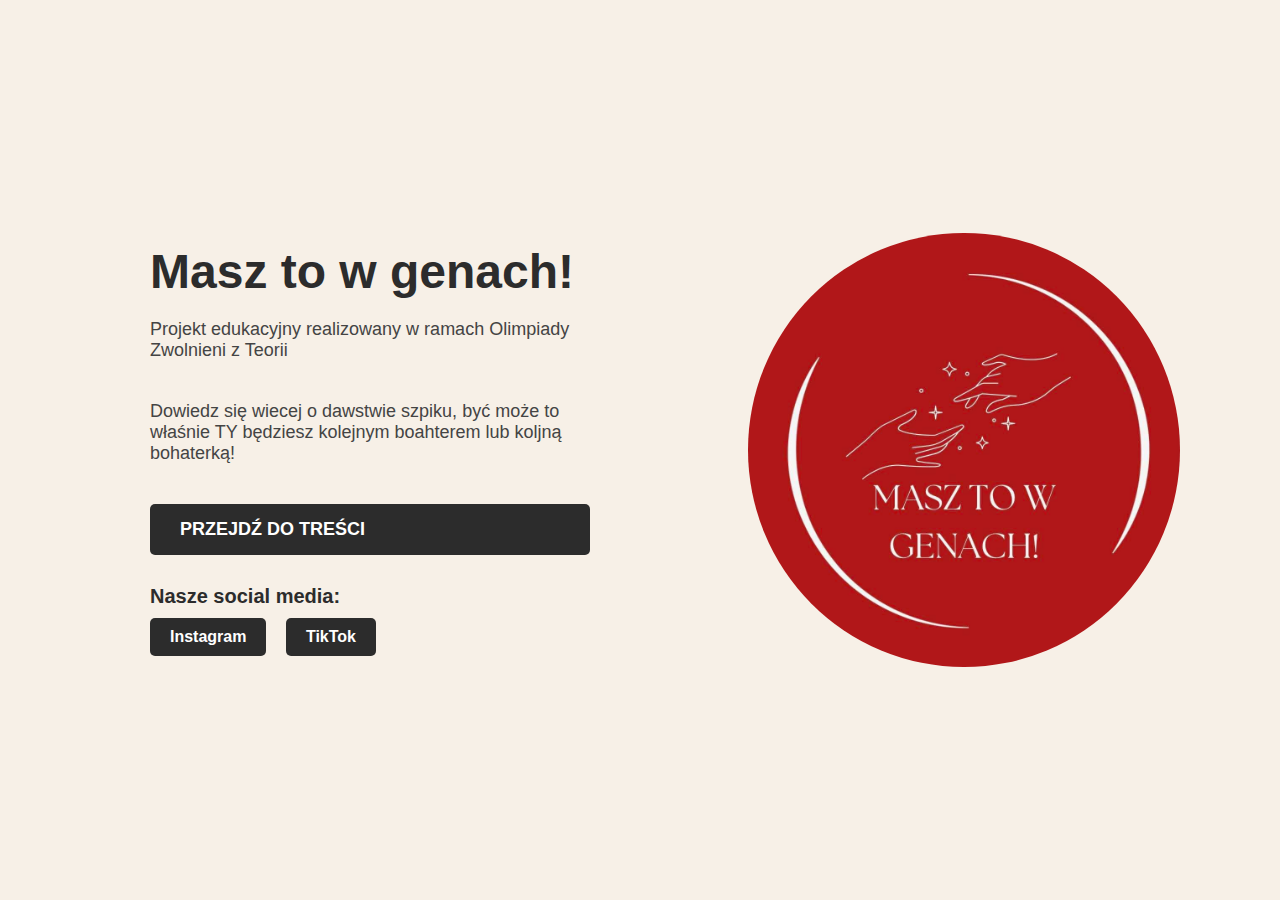
<file: index.html>
<!DOCTYPE html>
<html lang="pl">
<head>
    <link rel="canonical" href="https://masztowgenach.online/adres-kanoniczny" />

    <meta charset="UTF-8">
    <meta name="viewport" content="width=device-width, initial-scale=1.0">
    <title>Masz to w genach! - zostań dawcą szpiku</title>
    <style>
        * {
            margin: 0;
            padding: 0;
            box-sizing: border-box;
        }

        body, html {
            height: 100%;
            font-family: 'Roboto', sans-serif;
            display: flex;
            justify-content: center;
            align-items: center;
            background-color: #f7f0e7;
        }

        .container {
            width: 90%;
            max-width: 1200px;
            display: flex;
            justify-content: space-between;
            align-items: center;
        }

        .left {
            width: 50%;
            padding: 50px;
            display: flex;
            flex-direction: column;
            justify-content: center;
            background-color: #f7f0e7;
        }

        .left h1 {
            font-size: 48px;
            margin-bottom: 20px;
            color: #2c2c2c;
            font-weight: 700;
        }

        .left p {
            font-size: 18px;
            margin-bottom: 40px;
            color: #444;
        }

        .left a {
            display: inline-block;
            padding: 15px 30px;
            background-color: #2c2c2c;
            color: white;
            text-decoration: none;
            font-size: 18px;
            font-weight: bold;
            border-radius: 5px;
            transition: background-color 0.3s;
        }

        .left a:hover {
            background-color: #555;
        }

        .right {
            width: 40%;
            display: flex;
            justify-content: center;
            align-items: center;
        }

        .right img {
            max-width: 100%;
            height: auto;
            border-radius: 50%;
            object-fit: cover;
        }

        .social {
            margin-top: 30px;
        }

        .social h2 {
            font-size: 20px;
            color: #2c2c2c;
            margin-bottom: 10px;
        }

        .social a {
            display: inline-block;
            padding: 10px 20px;
            background-color: #2c2c2c;
            color: white;
            text-decoration: none;
            font-size: 16px;
            border-radius: 5px;
            margin-right: 15px;
            transition: background-color 0.3s;
        }

        .social a:hover {
            background-color: #555;
        }

        /* Stylowanie dla mniejszych ekranów */
        @media (max-width: 768px) {
            .container {
                flex-direction: column;
                width: 90%;
                height: auto;
            }

            .left {
                width: 100%;
                padding: 30px;
            }

            .left h1 {
                font-size: 36px;
            }

            .left p {
                font-size: 16px;
            }

            .left a {
                padding: 10px 20px;
                font-size: 16px;
            }

            .right {
                width: 100%;
                padding: 30px 0;
            }

            .right img {
                max-width: 70%;
            }
        }

        /* Stylowanie dla jeszcze mniejszych ekranów (np. telefony komórkowe) */
        @media (max-width: 480px) {
            .left h1 {
                font-size: 28px;
            }

            .left p {
                font-size: 14px;
            }

            .left a {
                font-size: 14px;
                padding: 8px 16px;
            }

            .right img {
                max-width: 50%;
            }
        }
    </style>
</head>
    <!-- Google tag (gtag.js) -->
<script async src="https://www.googletagmanager.com/gtag/js?id=G-RM67G0338N"></script>
<script>
  window.dataLayer = window.dataLayer || [];
  function gtag(){dataLayer.push(arguments);}
  gtag('js', new Date());

  gtag('config', 'G-RM67G0338N');
</script>
<body>

    <div class="container">
        <!-- Lewa sekcja: tekst i przycisk -->
        <div class="left">
            <h1>Masz to w genach!</h1>
            <p>Projekt edukacyjny realizowany w ramach Olimpiady Zwolnieni z Teorii</p>
            <p>Dowiedz się wiecej o dawstwie szpiku, być może to właśnie TY będziesz kolejnym boahterem lub koljną bohaterką!</p>
            <a href="startowa.html">PRZEJDŹ DO TREŚCI</a>

            <!-- Sekcja social media -->
            <div class="social">
                <h2>Nasze social media:</h2>
                <a href="https://www.instagram.com/masz_to_w_genach?igsh=MWl6Z3BteGIwbWVtcQ==" target="_blank">Instagram</a>
                <a href="https://www.tiktok.com/@masz.to.w.genach?_t=8qP59xxpCEA&_r=1" target="_blank">TikTok</a>
            </div>
        </div>

        <!-- Prawa sekcja: okrągłe logo -->
        <div class="right">
            <img src="IMG_2062 (1).jpg" alt="Masz to w genach logo">
        </div>
    </div>

</body>
</html>
</file>
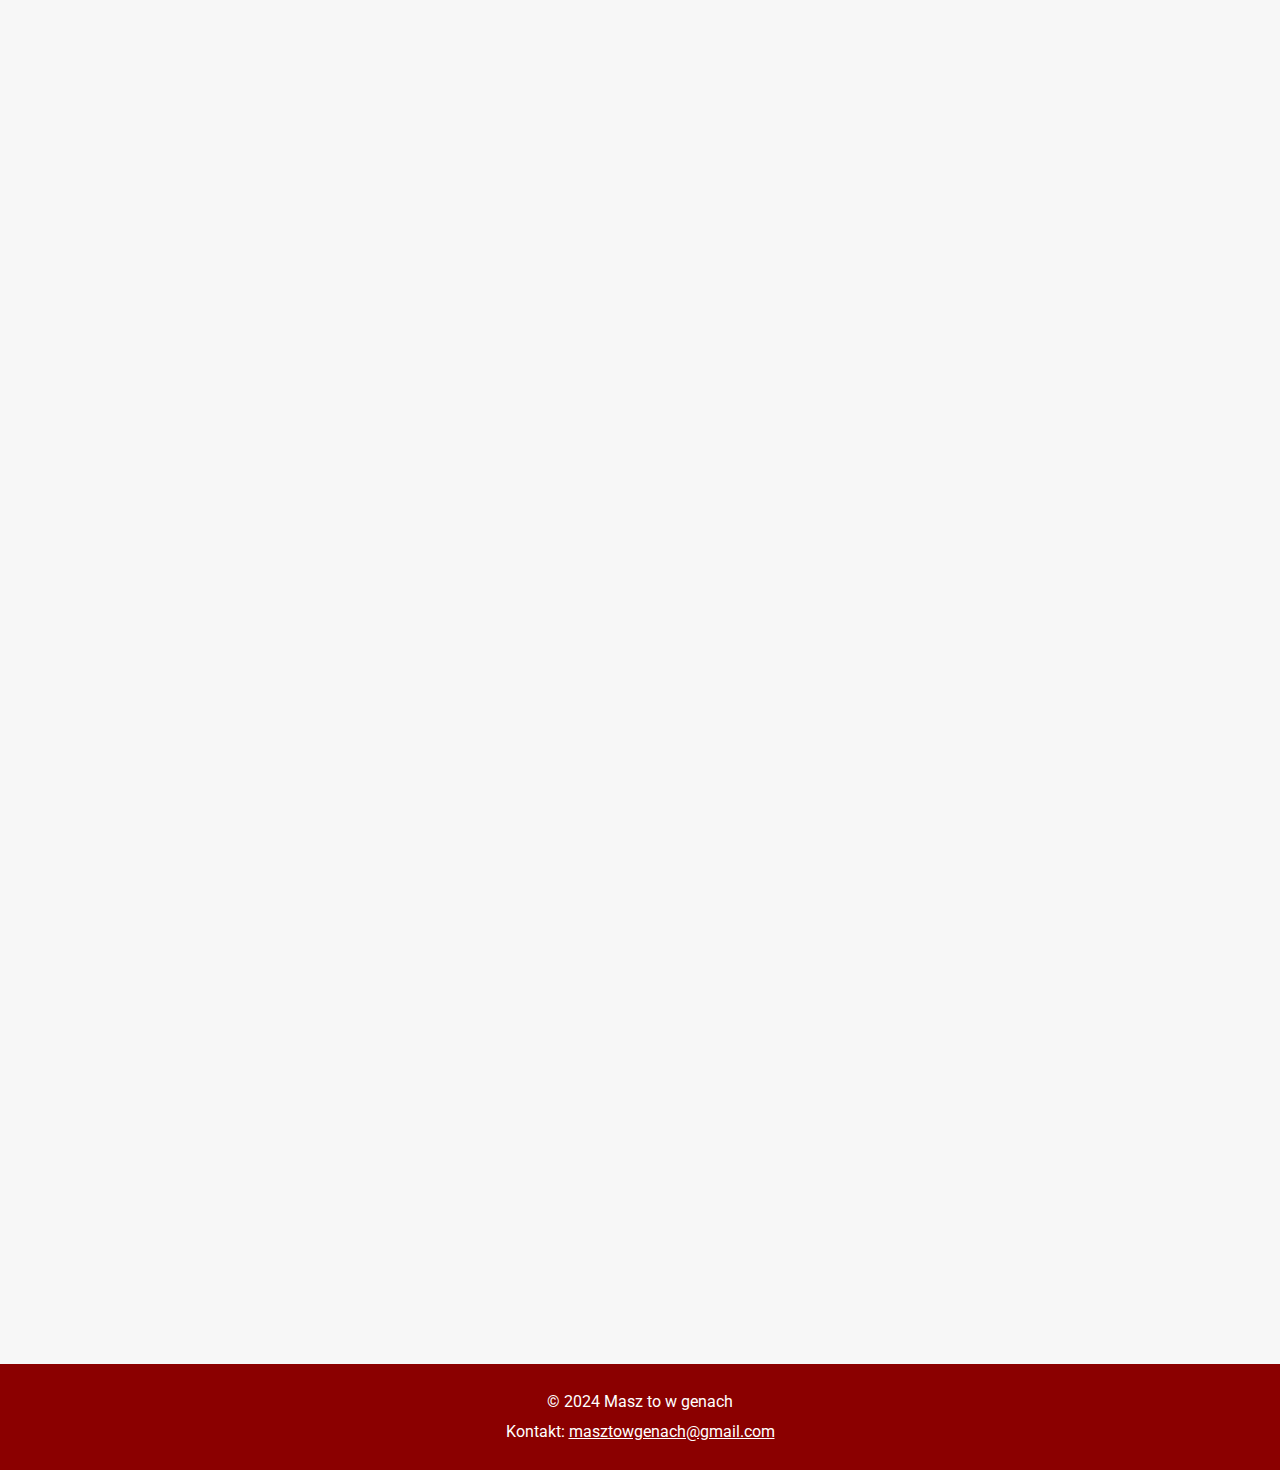
<file: ankieta.html>
<!DOCTYPE html>
<html lang="pl">
<head>
    <link href="https://fonts.googleapis.com/css2?family=Montserrat:wght@700&family=Roboto:wght@400&display=swap" rel="stylesheet">
    <meta charset="UTF-8">
    <meta name="viewport" content="width=device-width, initial-scale=1.0">
    <title>Ankieta - Masz to w genach</title>
    <link rel="stylesheet" href="styles.css">
</head>
    <!-- Google tag (gtag.js) -->
<script async src="https://www.googletagmanager.com/gtag/js?id=G-RM67G0338N"></script>
<script>
  window.dataLayer = window.dataLayer || [];
  function gtag(){dataLayer.push(arguments);}
  gtag('js', new Date());

  gtag('config', 'G-RM67G0338N');
</script>
<body>
    <iframe src="https://docs.google.com/forms/d/e/1FAIpQLScwaj7mC_9ieODYpnFTnqsRD7IvXb7VdAnh-3JrRQCdMPCFqg/viewform?embedded=true" width="640" height="1316" frameborder="0" marginheight="0" marginwidth="0">Loading…</iframe>

    <footer>
        <p>&copy; 2024 Masz to w genach</p>
        <p>Kontakt: <a href="mailto:masztowgenach@gmail.com">masztowgenach@gmail.com</a></p>
    </footer>
</body>
</html>
</file>
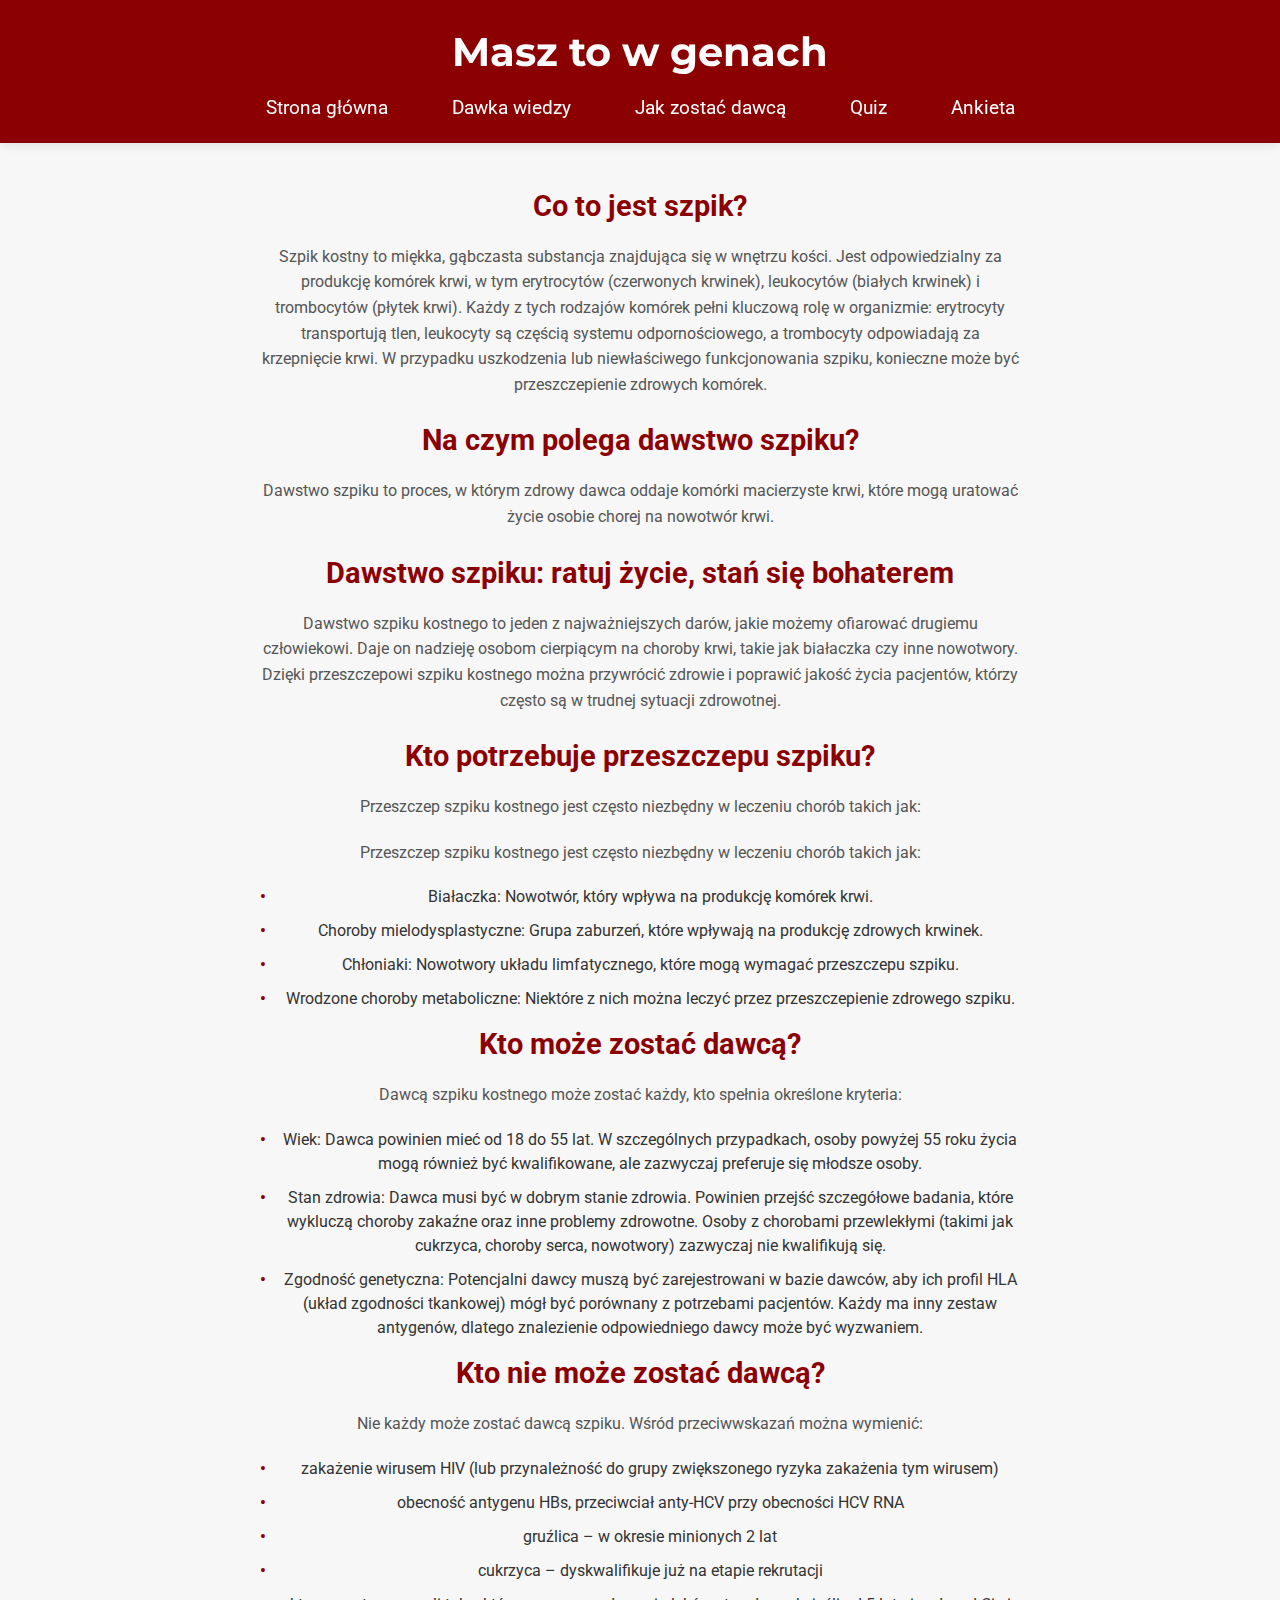
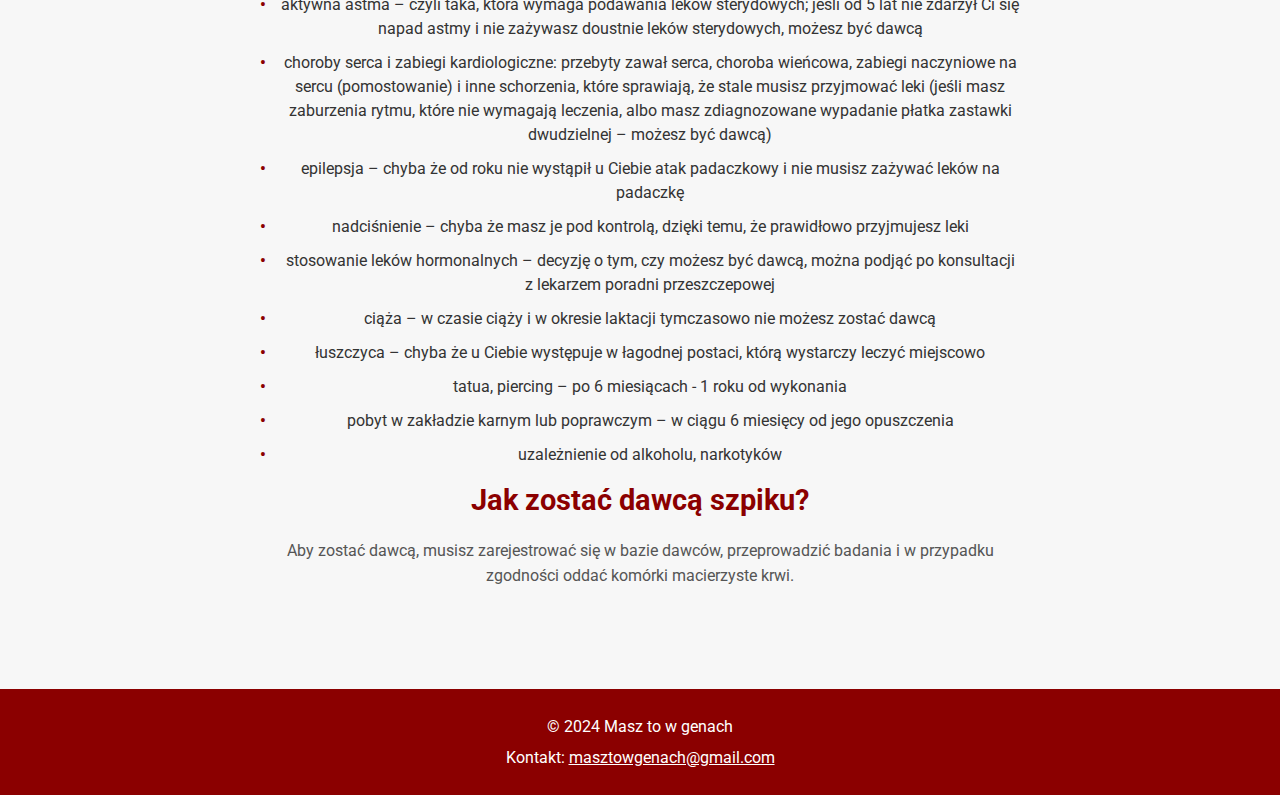
<file: dawka-wiedzy.html>
<!DOCTYPE html>
<html lang="pl">
<head>
    <link href="https://fonts.googleapis.com/css2?family=Montserrat:wght@700&family=Roboto:wght@400&display=swap" rel="stylesheet">
    <meta charset="UTF-8">
    <meta name="viewport" content="width=device-width, initial-scale=1.0">
    <title>Dawka wiedzy - Masz to w genach</title>
    <link rel="stylesheet" href="styles.css">
</head>
    <!-- Google tag (gtag.js) -->
<script async src="https://www.googletagmanager.com/gtag/js?id=G-RM67G0338N"></script>
<script>
  window.dataLayer = window.dataLayer || [];
  function gtag(){dataLayer.push(arguments);}
  gtag('js', new Date());

  gtag('config', 'G-RM67G0338N');
</script>
<body>
    <!-- Nagłówek -->
    <header>
        <h1>Masz to w genach</h1>
        <nav>
            <ul>
                <li><a href="index.html">Strona główna</a></li>
                <li><a href="dawka-wiedzy.html">Dawka wiedzy</a></li>
                <li><a href="jak-zostac-dawca.html">Jak zostać dawcą</a></li>
                <li><a href="quiz.html">Quiz</a></li>
                <li><a href="ankieta.html">Ankieta</a></li> 
            </ul>
        </nav>
    </header>

    <!-- Dawka wiedzy -->
    <section class="info-section">
        <h3>Co to jest szpik?</h3>
        <p>Szpik kostny to miękka, gąbczasta substancja znajdująca się w wnętrzu kości. Jest odpowiedzialny za produkcję komórek krwi, w tym erytrocytów (czerwonych krwinek), leukocytów (białych krwinek) i trombocytów (płytek krwi). Każdy z tych rodzajów komórek pełni kluczową rolę w organizmie: erytrocyty transportują tlen, leukocyty są częścią systemu odpornościowego, a trombocyty odpowiadają za krzepnięcie krwi. W przypadku uszkodzenia lub niewłaściwego funkcjonowania szpiku, konieczne może być przeszczepienie zdrowych komórek.</p>

        <h3>Na czym polega dawstwo szpiku?</h3>
        <p>Dawstwo szpiku to proces, w którym zdrowy dawca oddaje komórki macierzyste krwi, które mogą uratować życie osobie chorej na nowotwór krwi.</p>


        <h3>Dawstwo szpiku: ratuj życie, stań się bohaterem</h3>
        <p>Dawstwo szpiku kostnego to jeden z najważniejszych darów, jakie możemy ofiarować drugiemu człowiekowi. Daje on nadzieję osobom cierpiącym na choroby krwi, takie jak białaczka czy inne nowotwory. Dzięki przeszczepowi szpiku kostnego można przywrócić zdrowie i poprawić jakość życia pacjentów, którzy często są w trudnej sytuacji zdrowotnej.</p>


        <h3>Kto potrzebuje przeszczepu szpiku?</h3>
        <p>Przeszczep szpiku kostnego jest często niezbędny w leczeniu chorób takich jak:</p>
        <p>Przeszczep szpiku kostnego jest często niezbędny w leczeniu chorób takich jak:</p>
<ul>
    <li>Białaczka: Nowotwór, który wpływa na produkcję komórek krwi.</li>
    <li>Choroby mielodysplastyczne: Grupa zaburzeń, które wpływają na produkcję zdrowych krwinek.</li>
    <li>Chłoniaki: Nowotwory układu limfatycznego, które mogą wymagać przeszczepu szpiku.</li>
    <li>Wrodzone choroby metaboliczne: Niektóre z nich można leczyć przez przeszczepienie zdrowego szpiku.</li>
</ul>

<h3>Kto może zostać dawcą?</h3>
<p>Dawcą szpiku kostnego może zostać każdy, kto spełnia określone kryteria:</p>
<ul>
    <li>Wiek: Dawca powinien mieć od 18 do 55 lat. W szczególnych przypadkach, osoby powyżej 55 roku życia mogą również być kwalifikowane, ale zazwyczaj preferuje się młodsze osoby.</li>
    <li>Stan zdrowia: Dawca musi być w dobrym stanie zdrowia. Powinien przejść szczegółowe badania, które wykluczą choroby zakaźne oraz inne problemy zdrowotne. Osoby z chorobami przewlekłymi (takimi jak cukrzyca, choroby serca, nowotwory) zazwyczaj nie kwalifikują się.</li>
    <li>Zgodność genetyczna: Potencjalni dawcy muszą być zarejestrowani w bazie dawców, aby ich profil HLA (układ zgodności tkankowej) mógł być porównany z potrzebami pacjentów. Każdy ma inny zestaw antygenów, dlatego znalezienie odpowiedniego dawcy może być wyzwaniem.</li>
</ul>

<h3>Kto nie może zostać dawcą?</h3>
<p>Nie każdy może zostać dawcą szpiku. Wśród przeciwwskazań można wymienić:</p>
<ul>
    <li>zakażenie wirusem HIV (lub przynależność do grupy zwiększonego ryzyka zakażenia tym wirusem)</li>
    <li>obecność antygenu HBs, przeciwciał anty-HCV przy obecności HCV RNA</li>
    <li>gruźlica – w okresie minionych 2 lat</li>
    <li>cukrzyca – dyskwalifikuje już na etapie rekrutacji</li>
    <li>aktywna astma – czyli taka, która wymaga podawania leków sterydowych; jeśli od 5 lat nie zdarzył Ci się napad astmy i nie zażywasz doustnie leków sterydowych, możesz być dawcą</li>
    <li>choroby serca i zabiegi kardiologiczne: przebyty zawał serca, choroba wieńcowa, zabiegi naczyniowe na sercu (pomostowanie) i inne schorzenia, które sprawiają, że stale musisz przyjmować leki (jeśli masz zaburzenia rytmu, które nie wymagają leczenia, albo masz zdiagnozowane wypadanie płatka zastawki dwudzielnej – możesz być dawcą)</li>
    <li>epilepsja – chyba że od roku nie wystąpił u Ciebie atak padaczkowy i nie musisz zażywać leków na padaczkę</li>
    <li>nadciśnienie – chyba że masz je pod kontrolą, dzięki temu, że prawidłowo przyjmujesz leki</li>
    <li>stosowanie leków hormonalnych – decyzję o tym, czy możesz być dawcą, można podjąć po konsultacji z lekarzem poradni przeszczepowej</li>
    <li>ciąża – w czasie ciąży i w okresie laktacji tymczasowo nie możesz zostać dawcą</li>
    <li>łuszczyca – chyba że u Ciebie występuje w łagodnej postaci, którą wystarczy leczyć miejscowo</li>
    <li>tatua, piercing – po 6 miesiącach - 1 roku od wykonania</li>
    <li>pobyt w zakładzie karnym lub poprawczym – w ciągu 6 miesięcy od jego opuszczenia</li>
    <li>uzależnienie od alkoholu, narkotyków</li>
</ul>

        <h3>Jak zostać dawcą szpiku?</h3>
        <p>Aby zostać dawcą, musisz zarejestrować się w bazie dawców, przeprowadzić badania i w przypadku zgodności oddać komórki macierzyste krwi.</p>
    </section>


    <!-- Stopka -->
    <footer>
        <p>&copy; 2024 Masz to w genach</p>
        <p>Kontakt: <a href="mailto:masztowgenach@gmail.com">masztowgenach@gmail.com</a></p>
    </footer>
</body>
</html>
</file>
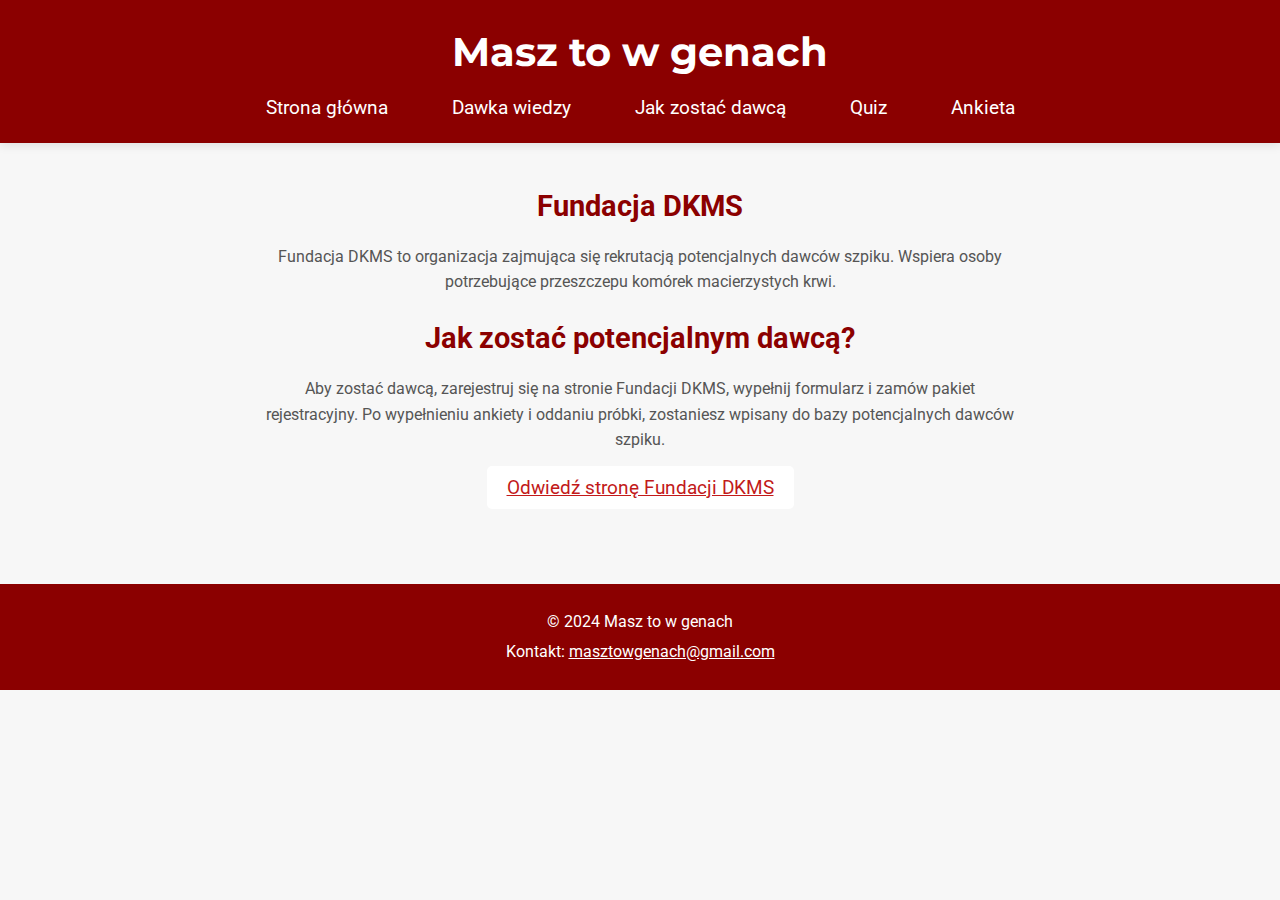
<file: jak-zostac-dawca.html>
<!DOCTYPE html>
<html lang="pl">
<head>
    <link href="https://fonts.googleapis.com/css2?family=Montserrat:wght@700&family=Roboto:wght@400&display=swap" rel="stylesheet">
    <meta charset="UTF-8">
    <meta name="viewport" content="width=device-width, initial-scale=1.0">
    <title>Jak zostać dawcą - Masz to w genach</title>
    <link rel="stylesheet" href="styles.css">
</head>
    <!-- Google tag (gtag.js) -->
<script async src="https://www.googletagmanager.com/gtag/js?id=G-RM67G0338N"></script>
<script>
  window.dataLayer = window.dataLayer || [];
  function gtag(){dataLayer.push(arguments);}
  gtag('js', new Date());

  gtag('config', 'G-RM67G0338N');
</script>
<body>
    <!-- Nagłówek -->
    <header>
        <h1>Masz to w genach</h1>
        <nav>
            <ul>
                <li><a href="index.html">Strona główna</a></li>
                <li><a href="dawka-wiedzy.html">Dawka wiedzy</a></li>
                <li><a href="jak-zostac-dawca.html">Jak zostać dawcą</a></li>
                <li><a href="quiz.html">Quiz</a></li>
                <li><a href="ankieta.html">Ankieta</a></li> 
            </ul>
        </nav>
    </header>

    <!-- Jak zostać dawcą? -->
    <section class="info-section">
        <h3>Fundacja DKMS</h3>
        <p>Fundacja DKMS to organizacja zajmująca się rekrutacją potencjalnych dawców szpiku. Wspiera osoby potrzebujące przeszczepu komórek macierzystych krwi.</p>

        <h3>Jak zostać potencjalnym dawcą?</h3>
        <p>Aby zostać dawcą, zarejestruj się na stronie Fundacji DKMS, wypełnij formularz i zamów pakiet rejestracyjny. Po wypełnieniu ankiety i oddaniu próbki, zostaniesz wpisany do bazy potencjalnych dawców szpiku.</p>

        <a href="https://www.dkms.pl" class="cta-button">Odwiedź stronę Fundacji DKMS</a>
    </section>

    <!-- Stopka -->
    <footer>
        <p>&copy; 2024 Masz to w genach</p>
        <p>Kontakt: <a href="mailto:masztowgenach@gmail.com">masztowgenach@gmail.com</a></p>
    </footer>
</body>
</html>
</file>
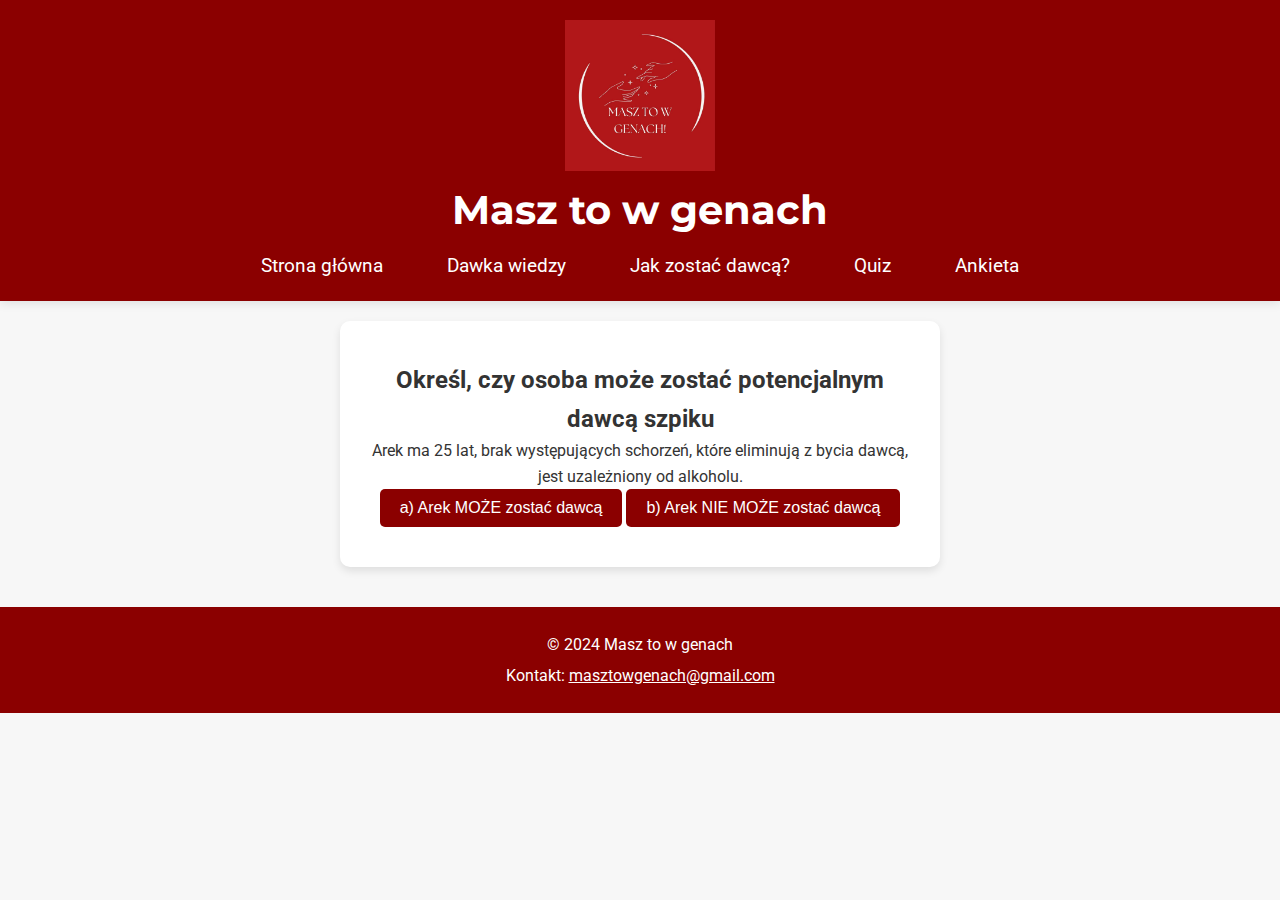
<file: quiz.html>
<!DOCTYPE html>
<html lang="pl">
<head>
    <link href="https://fonts.googleapis.com/css2?family=Montserrat:wght@700&family=Roboto:wght@400&display=swap" rel="stylesheet">
    <meta charset="UTF-8">
    <meta name="viewport" content="width=device-width, initial-scale=1.0">
    <title>Określ, czy osoba może zostać dawcą szpiku</title>
    <link rel="stylesheet" href="styles.css">
</head>
    <!-- Google tag (gtag.js) -->
<script async src="https://www.googletagmanager.com/gtag/js?id=G-RM67G0338N"></script>
<script>
  window.dataLayer = window.dataLayer || [];
  function gtag(){dataLayer.push(arguments);}
  gtag('js', new Date());

  gtag('config', 'G-RM67G0338N');
</script>
<body>
    <header>
        <img src="IMG_2062 (1).jpg" alt="Masz to w genach" style="width: 150px; height: auto;">
        <h1>Masz to w genach</h1>
        <nav>
            <ul>
                <li><a href="index.html">Strona główna</a></li>
                <li><a href="dawka-wiedzy.html">Dawka wiedzy</a></li>
                <li><a href="jak-zostac-dawca.html">Jak zostać dawcą?</a></li>
                <li><a href="quiz.html">Quiz</a></li>
                <li><a href="ankieta.html">Ankieta</a></li>
            </ul>
        </nav>
    </header>

    <section class="quiz-section">
        <h2>Określ, czy osoba może zostać potencjalnym dawcą szpiku</h2>
        <div id="quiz">
            <p id="question"></p>
            <div>
                <button onclick="answer('a')">a) <span id="answerA"></span></button>
                <button onclick="answer('b')">b) <span id="answerB"></span></button>
            </div>
            <p id="explanation" style="display:none;"></p>
        </div>
    </section>

    <footer>
        <p>&copy; 2024 Masz to w genach</p>
        <p>Kontakt: <a href="mailto:masztowgenach@gmail.com">masztowgenach@gmail.com</a></p>
    </footer>

    <script src="quiz.js"></script>
</body>
</html>
</file>
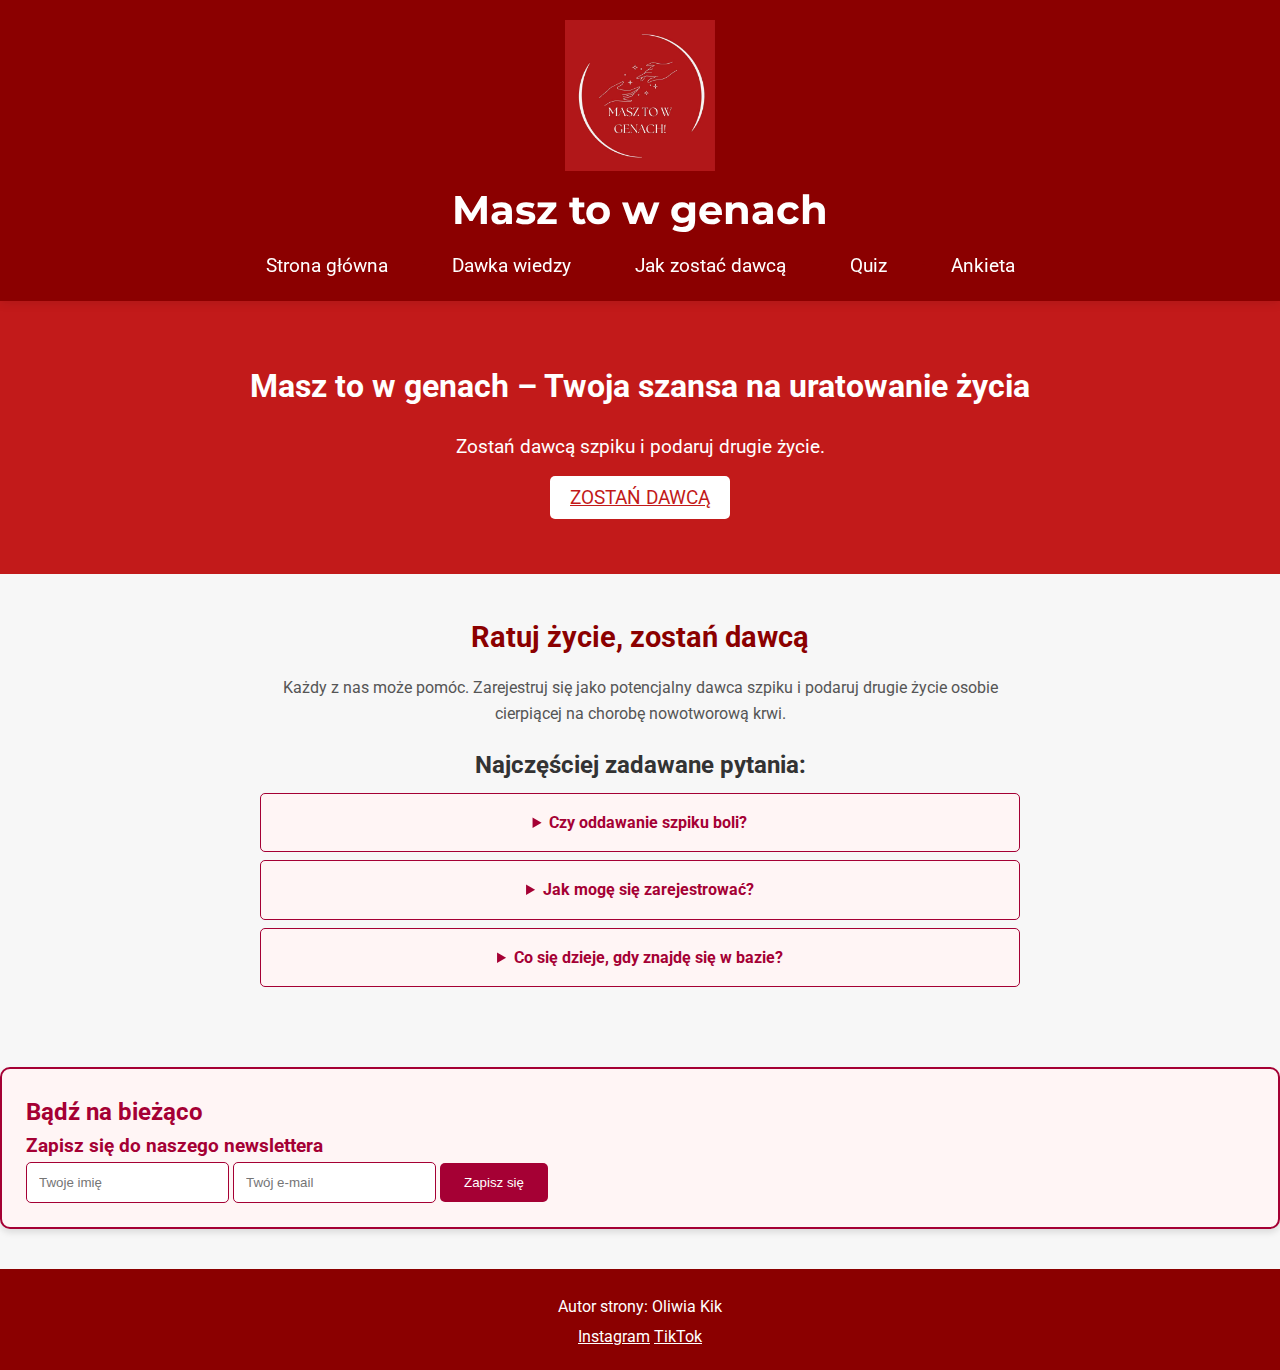
<file: startowa.html>
<!DOCTYPE html>
<html lang="pl">
<head>
    <link href="https://fonts.googleapis.com/css2?family=Montserrat:wght@700&family=Roboto:wght@400&display=swap" rel="stylesheet">
    <meta charset="UTF-8">
    <meta name="viewport" content="width=device-width, initial-scale=1.0">
    <meta name="description" content="Masz to w genach - promowanie dawstwa szpiku">
    <title>Masz to w genach! - zostań dawcą szpiku</title>
    <link rel="stylesheet" href="styles.css">
    <style>
        details {
    background-color: #fff5f5;
    border: 1px solid #a50034;
    border-radius: 5px;
    margin: 0.5rem 0;
    padding: 1rem;
    cursor: pointer;
}

summary {
    font-weight: bold;
    color: #a50034;
}

details[open] summary {
    color: #d41c5a;
}

details p {
    margin-top: 0.5rem;
    color: #333;
}

        section[aria-label="Newsletter"] {
    border: 2px solid #a50034; /* Ciemnoczerwony kolor ramki */
    background-color: #fff5f5; /* Jasnoczerwony, delikatny tło */
    border-radius: 10px; /* Zaokrąglone rogi */
    padding: 1.5rem;
    margin-top: 2rem;
    box-shadow: 0px 4px 6px rgba(0, 0, 0, 0.1); /* Dodanie lekkiego cienia */
}

section[aria-label="Newsletter"] h2, 
section[aria-label="Newsletter"] h3 {
    color: #a50034; /* Tekst w kolorze ciemnoczerwonym */
}

section[aria-label="Newsletter"] input {
    border: 1px solid #a50034; /* Czerwony kolor obramowania dla pól */
    border-radius: 5px;
    padding: 0.75rem;
}

section[aria-label="Newsletter"] button {
    background-color: #a50034; /* Czerwony przycisk */
    color: white; /* Biały tekst */
    padding: 0.75rem 1.5rem;
    border: none;
    border-radius: 5px;
    cursor: pointer;
    transition: background-color 0.3s ease;
}

section[aria-label="Newsletter"] button:hover {
    background-color: #d41c5a; /* Jasnoczerwony na hover */
}

    </style>
</head>
    <!-- Google tag (gtag.js) -->
<script async src="https://www.googletagmanager.com/gtag/js?id=G-RM67G0338N"></script>
<script>
  window.dataLayer = window.dataLayer || [];
  function gtag(){dataLayer.push(arguments);}
  gtag('js', new Date());

  gtag('config', 'G-RM67G0338N');
</script>
<body>
    <!-- Nagłówek -->
    <header>
        <img src="IMG_2062 (1).jpg" alt="Masz to w genach" style="width: 150px; height: auto;">
        <h1>Masz to w genach</h1>
        <nav>
            <ul>
                <li><a href="index.html">Strona główna</a></li>
                <li><a href="dawka-wiedzy.html">Dawka wiedzy</a></li>
                <li><a href="jak-zostac-dawca.html">Jak zostać dawcą</a></li>
                <li><a href="quiz.html">Quiz</a></li>
                <li><a href="ankieta.html">Ankieta</a></li> 
            </ul>
        </nav>
    </header>

    <!-- Sekcja główna (hero section) -->
    <section class="hero-section">
        <h2>Masz to w genach – Twoja szansa na uratowanie życia</h2>
        <p>Zostań dawcą szpiku i podaruj drugie życie.</p>
<a href="https://www.dkms.pl/zarejestruj-sie-teraz" class="cta-button" target="_blank">ZOSTAŃ DAWCĄ</a></button>
    </section>

    <!-- Informacje o projekcie -->
    <section class="info-section">
        <h3>Ratuj życie, zostań dawcą</h3>
        <p>Każdy z nas może pomóc. Zarejestruj się jako potencjalny dawca szpiku i podaruj drugie życie osobie cierpiącej na chorobę nowotworową krwi.</p>
    <section aria-label="FAQ">
        <div class="container">
            <h2>Najczęściej zadawane pytania:</h2>
            <details>
                <summary>Czy oddawanie szpiku boli?</summary>
                <p>Nie, proces jest bezbolesny dzięki znieczuleniu. W większości przypadków szpik pobiera się z krwi obwodowej.</p>
            </details>
            <details>
                <summary>Jak mogę się zarejestrować?</summary>
                <p>Możesz zarejestrować się online, a następnie otrzymasz pakiet do pobrania próbki śliny.</p>
            </details>
            <details>
                <summary>Co się dzieje, gdy znajdę się w bazie?</summary>
                <p>Otrzymasz informacje, gdy Twój szpik będzie potrzebny do ratowania życia.</p>
            </details>
        </div>
    </section>
    
    </section>
    <section aria-label="Newsletter">
        <div class="container">
            <article>
                <hgroup>
                    <h2>Bądź na bieżąco</h2>
                    <h3>Zapisz się do naszego newslettera</h3>
                </hgroup>
                <form class="grid">
                    <input type="text" id="firstname" name="firstname" placeholder="Twoje imię" aria-label="Twoje imię" required>
                    <input type="email" id="email" name="email" placeholder="Twój e-mail" aria-label="Twój e-mail" required>
                    <button type="submit" onclick="event.preventDefault()">Zapisz się</button>
                </form>
            </article>
        </div>
    </section>

    <!-- Stopka -->
    <footer>
        <p>Autor strony: Oliwia Kik</p>
        <div class="social-links">
            <a href="https://www.instagram.com/masz_to_w_genach?igsh=MWl6Z3BteGIwbWVtcQ==" target="_blank">Instagram</a>
            <a href="https://www.tiktok.com/@masz.to.w.genach?_t=8qP59xxpCEA&_r=1" target="_blank">TikTok</a>
        </div>
    </footer>
     
</body>
</html>
</file>
<file: styles.css>
/* Ogólne ustawienia */
* {
    margin: 0;
    padding: 0;
    box-sizing: border-box;
}

body {
    font-family: 'Roboto', sans-serif; /* Zmiana czcionki */
    background-color: #f7f7f7; /* Jasnoszary */
    color: #333;
    line-height: 1.6;
}

/* Nagłówek */
header {
    background-color: #8b0000; /* Bordowy odcień */
    color: #fff;
    padding: 20px 0;
    text-align: center;
    position: sticky;
    top: 0;
    z-index: 100;
    box-shadow: 0 2px 10px rgba(0, 0, 0, 0.1); /* Cień */
}

header h1 {
    font-size: 2.5rem;
    margin-bottom: 10px;
    font-family: 'Montserrat', sans-serif; /* Nowa czcionka nagłówka */
}

/* Nawigacja */
header nav ul {
    list-style: none;
    padding: 0;
}

header nav ul li {
    display: inline;
    margin-right: 20px;
}

header nav ul li a {
    color: #fff;
    text-decoration: none;
    font-size: 1.2rem;
    padding: 5px 10px;
    border-radius: 5px;
    transition: background 0.3s ease;
}

header nav ul li a:hover {
    background-color: #c21a1a; /* Jaśniejszy odcień czerwieni */
}

/* Sekcja hero (strona główna) */
.hero-section {
    background-color: #c21a1a; /* Ciemny czerwony */
    color: #fff;
    padding: 60px 20px;
    text-align: center;
}

.hero-section h2 {
    font-size: 2rem;
    margin-bottom: 20px;
    font-weight: bold;
}

.hero-section p {
    font-size: 1.2rem;
    margin-bottom: 20px;
}

.cta-button {
    background-color: #fff;
    color: #c21a1a;
    padding: 10px 20px;
    border: none;
    border-radius: 5px;
    font-size: 1.2rem;
    cursor: pointer;
    transition: background 0.3s ease;
}

.cta-button:hover {
    background-color: #e85a5a; /* Jaśniejsza czerwień */
}

/* Sekcje informacji */
.info-section {
    padding: 40px 20px;
    text-align: center;
    max-width: 800px; /* Szerokość dla większej przestrzeni */
    margin: auto; /* Centrowanie sekcji */
}

.info-section h3 {
    font-size: 1.8rem;
    margin-bottom: 15px;
    color: #8b0000; /* Bordowy */
}

.info-section p {
    font-size: 1rem;
    margin-bottom: 20px;
    color: #555;
    line-height: 1.6;
}

/* Sekcja quizu */
.quiz-section {
    padding: 40px 20px;
    text-align: center;
    background-color: #ffffff; /* Białe tło */
    border-radius: 10px;
    margin: 20px auto;
    max-width: 600px; /* Ograniczenie szerokości */
    box-shadow: 0 4px 8px rgba(0, 0, 0, 0.1); /* Cień */
}

.quiz-section h3 {
    font-size: 1.8rem;
    margin-bottom: 20px;
}

.quiz-section .quiz-question {
    margin-bottom: 20px;
    text-align: left;
}

.quiz-section .quiz-question p {
    font-size: 1.2rem;
}

.quiz-section input[type="radio"] {
    margin-right: 10px;
}

.quiz-section button {
    background-color: #8b0000;
    color: #fff;
    border: none;
    padding: 10px 20px;
    border-radius: 5px;
    font-size: 1rem;
    cursor: pointer;
    transition: background 0.3s ease;
}

.quiz-section button:hover {
    background-color: #c21a1a;
}

#quiz-result {
    margin-top: 20px;
    font-size: 1.2rem;
    color: #333;
}

/* Sekcja ankiety */
.survey-section {
    max-width: 600px;
    margin: 20px auto;
    padding: 20px;
    background-color: #f9f9f9;
    border-radius: 8px;
    box-shadow: 0px 4px 6px rgba(0, 0, 0, 0.1);
}

.survey-section h2 {
    margin-bottom: 20px;
    color: #8b0000;
}

.survey-section label {
    font-size: 1.1rem;
    margin-bottom: 10px;
    display: block;
}

.survey-section input[type="radio"],
.survey-section textarea {
    margin-bottom: 15px;
}

.survey-section button {
    background-color: #8b0000;
    color: #fff;
    padding: 10px 20px;
    border: none;
    border-radius: 5px;
    cursor: pointer;
    transition: background 0.3s ease;
}

.survey-section button:hover {
    background-color: #c21a1a;
}

/* Stopka */
footer {
    background-color: #8b0000;
    color: #fff;
    text-align: center;
    padding: 20px 0;
    margin-top: 40px;
    position: relative; /* Ustawienie na relative */
}

footer p {
    margin: 5px 0;
}

footer a {
    color: #fff;
    text-decoration: underline;
}

footer a:hover {
    text-decoration: none;
}

/* Responsywność */
@media (max-width: 768px) {
    header h1 {
        font-size: 2rem;
    }

    header nav ul li {
        display: block;
        margin: 10px 0;
    }

    .hero-section {
        padding: 40px 20px;
    }

    .hero-section h2 {
        font-size: 1.5rem;
    }

    .cta-button {
        font-size: 1rem;
        padding: 8px 15px;
    }

    .info-section h3,
    .quiz-section h3,
    .survey-section h2 {
        font-size: 1.5rem;
    }

    .info-section p,
    .quiz-section .quiz-question p,
    .survey-section label {
        font-size: 1rem;
    }
}
ul {
    list-style-type: none; /* Usuwamy domyślne punkty listy */
    padding-left: 0; /* Usuwamy wcięcie z lewej strony */
    margin-left: 0; /* Usuwamy margines z lewej strony */
}

li {
    position: relative; /* Umożliwia dodanie pseudo-elementów */
    padding-left: 20px; /* Wcięcie tekstu, aby nie nachodził na myślnik */
    margin-bottom: 10px; /* Odstęp między elementami listy */
    font-size: 1rem; /* Rozmiar czcionki */
    line-height: 1.5; /* Wysokość linii */
    color: #333; /* Kolor tekstu */
}

li:before {
    content: "•"; /* Dodajemy myślnik jako symbol przed każdym elementem listy */
    position: absolute; /* Ustawiamy jako absolutny, aby móc go kontrolować */
    left: 0; /* Ustawiamy pozycję na lewej stronie */
    color: #8b0000; /* Kolor myślnika */
    font-weight: bold; /* Pogrubiamy myślnik */
}
section[aria-label="Newsletter"] {
    border: 2px solid #a50034; /* Ciemnoczerwony kolor ramki */
    background-color: #fff5f5; /* Jasnoczerwony, delikatny tło */
    border-radius: 10px; /* Zaokrąglone rogi */
    padding: 1.5rem;
    margin-top: 2rem;
    box-shadow: 0px 4px 6px rgba(0, 0, 0, 0.1); /* Dodanie lekkiego cienia */
}

section[aria-label="Newsletter"] h2, 
section[aria-label="Newsletter"] h3 {
    color: #a50034; /* Tekst w kolorze ciemnoczerwonym */
}

section[aria-label="Newsletter"] input {
    border: 1px solid #a50034; /* Czerwony kolor obramowania dla pól */
    border-radius: 5px;
    padding: 0.75rem;
}

section[aria-label="Newsletter"] button {
    background-color: #a50034; /* Czerwony przycisk */
    color: white; /* Biały tekst */
    padding: 0.75rem 1.5rem;
    border: none;
    border-radius: 5px;
    cursor: pointer;
    transition: background-color 0.3s ease;
}

section[aria-label="Newsletter"] button:hover {
    background-color: #d41c5a; /* Jasnoczerwony na hover */
}
details {
    background-color: #fff5f5;
    border: 1px solid #a50034;
    border-radius: 5px;
    margin: 0.5rem 0;
    padding: 1rem;
    cursor: pointer;
}

summary {
    font-weight: bold;
    color: #a50034;
}

details[open] summary {
    color: #d41c5a;
}
</file>
